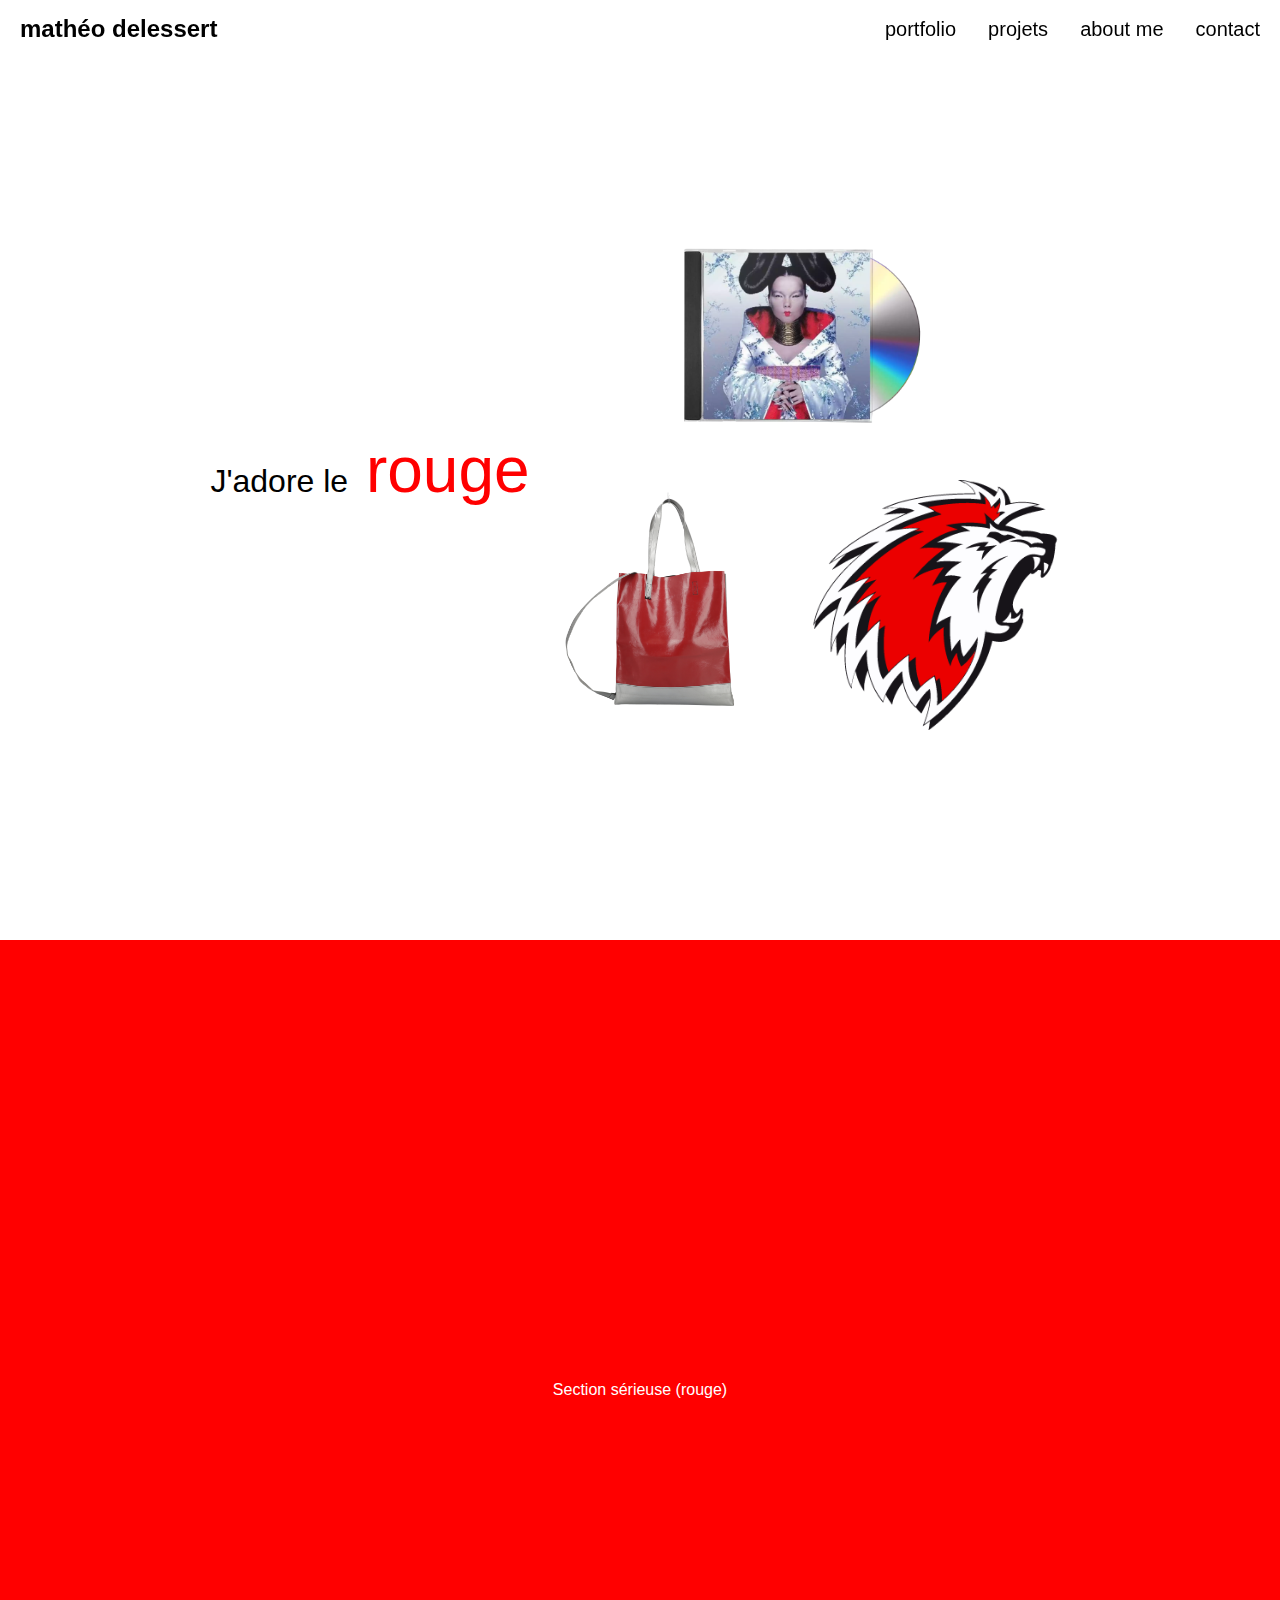
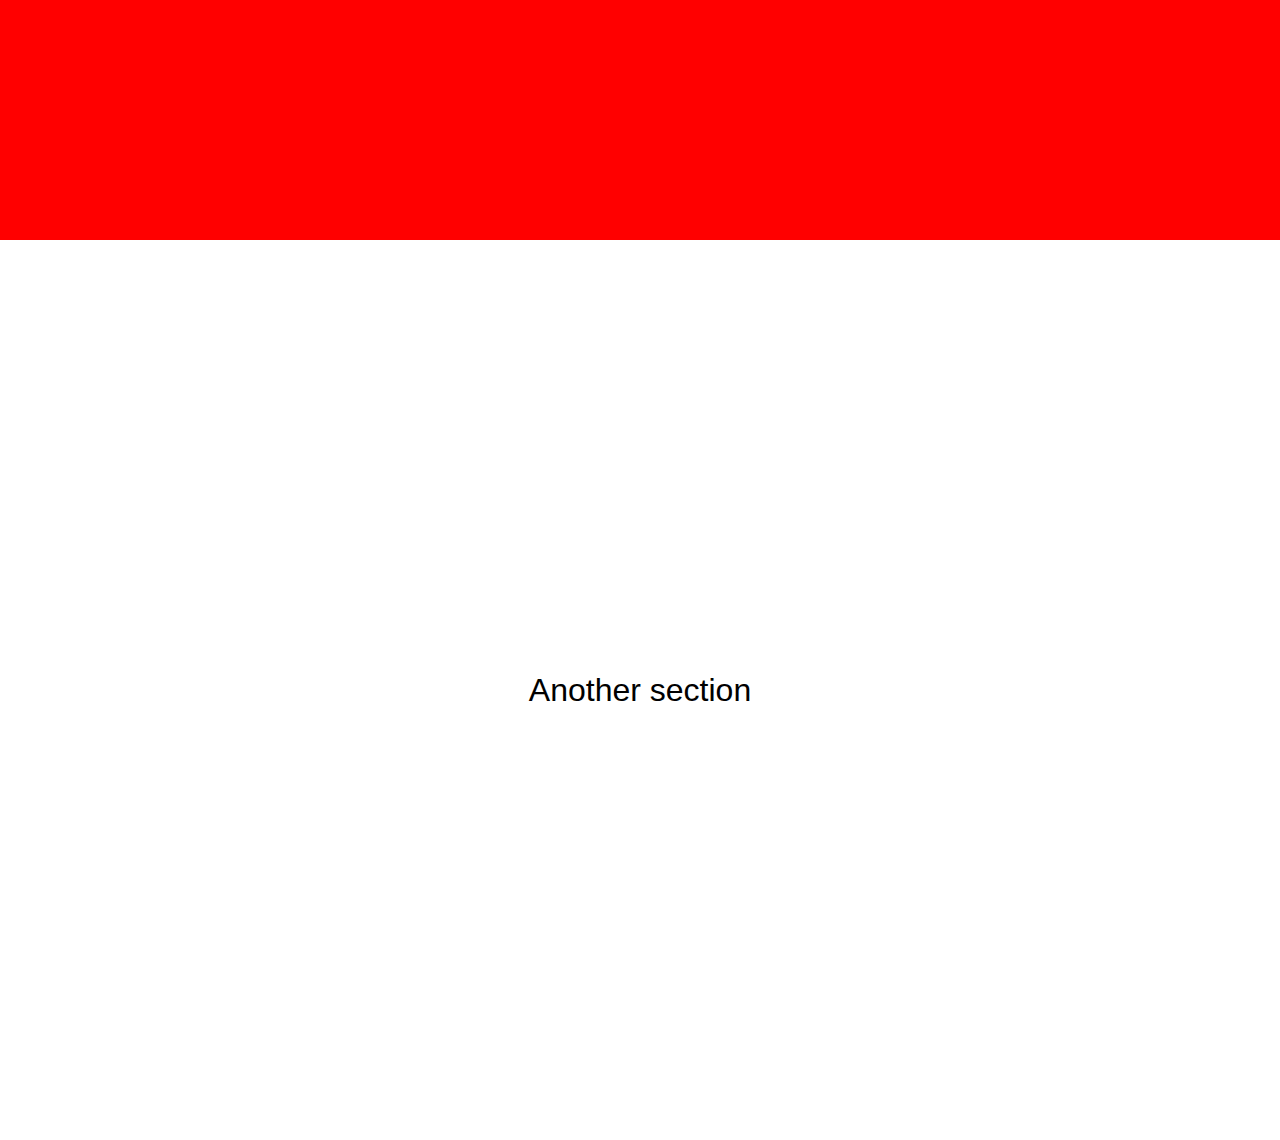
<file: about.html>
<!DOCTYPE html>
<html lang="fr">
<head>
    <meta charset="UTF-8">
    <meta name="viewport" content="width=device-width, initial-scale=1.0">
    <title>on se connaît?</title>
    <link rel="stylesheet" href="font.css">
    <style>
        /* Réinitialisation des marges et des paddings */
        * {
            margin: 0;
            padding: 0;
            box-sizing: border-box;
        }

        /* HEADER */
        header {
            position: fixed;
            top: 0;
            left: 0;
            width: 100%;
            padding: 15px 20px;
            color: black;
            z-index: 10;
            display: flex;
            justify-content: space-between;
            align-items: center;
            transition: color 0.3s ease;
        }

        header.white-text {
            color: white;
        }

        header.black-text {
            color: black;
        }

        /* Logo */
        .logo {
            white-space: nowrap;
            font-size: clamp(16px, 2vw, 24px);
            font-weight: bold;
            text-decoration: none;
            color: inherit;
            cursor: pointer;
        }

        /* Navigation */
        nav ul {
            list-style: none;
            display: flex;
            gap: 32px;
        }

        nav ul li a {
            white-space: nowrap;
            text-decoration: none;
            color: inherit;
            font-size: clamp(12px, 2vw, 20px);
            font-weight: 300;
            transition: transform 0.6s ease-in-out, letter-spacing 0.4s ease, text-shadow 0.4s ease;
        }

        nav ul li a:hover {
            font-weight: bolder;
            transform: scale(1.1);
            letter-spacing: 0.5px;
            text-shadow: 1px 1px 5px rgba(0, 0, 0, 0.2);
        }

        /* Mise en page */
        html, body {
            margin: 0;
            padding: 0;
            scroll-behavior: smooth;
        }

        /* Sections */
        .section_A {
            margin: clamp(5px, 2vw, 20px);
            height: 100vh;
            display: flex;
            align-items: center;
            justify-content: center;
            text-align: left;
            font-size: clamp(0.1rem, 2.5vw, 3.5vw)
        }
        .section_B{
            height: 100vh;
            display: flex;
            align-items: center;
            justify-content: center;
            text-align: left;
        }


        .section_C{
            height: 100vh;
            display: flex;
            align-items: center;
            justify-content: center;
            text-align: left;
            font-size: 2em;
        }
        #about_me {
            background-color: white;
            color: black;
            
        }

        #serious {
            background-color: red;
            color: white;
        }

        .rouge {
            color: red;
            font-size: clamp(1rem, 5vw, 5rem)

        }
        

        /* Style pour chaque "rangée" de la pyramide */
        .pyramid-row {
            display: flex;
            justify-content: center;
        }

        .pyramid-container img {
            width: 250px;
            margin: 10px;
            animation: float 3s ease-in-out infinite;
        }

        /* Appliquer des délais différents pour chaque image */
    .pyramid-row img:nth-child(0) {
    animation-delay: 0s;
}

    .pyramid-row img:nth-child(1) {
    animation-delay: 0.5s;
}

    .pyramid-row img:nth-child(2) {
    animation-delay: 2s;
}
@keyframes float {
            0%, 100% {
                transform: translateY(0);
            }
            50% {
                transform: translateY(-10px);
            }
        }
    </style>
</head>
<body class="custom-cursor">
    <!-- HEADER -->
    <header>
        <a href="index.html" class="logo">mathéo delessert</a>
        <nav>
            <ul>
                <li><a href="portfolio.html">portfolio</a></li>
                <li><a href="projets.html">projets</a></li>
                <li><a href="about.html">about me</a></li>
                <li><a href="contact.html">contact</a></li>
            </ul>
        </nav>
    </header>

    <!-- Section About Me -->
    <div class="section_A" id="about_me">
        <p>J'adore le<span class="rouge"> rouge</span></p>
        <!-- Conteneur pour la pyramide d'images flottantes -->
        <div class="pyramid-container">
            <div class="pyramid-row">
                <img src="red_album.png" alt="Image 1">
            </div>
            <div class="pyramid-row">
                <img src="freitag.png" class="image2" alt="Image 2">
                <img src="lhc.png" alt="Image 3">
            </div>
                
            </div>
        </div>
    </div>

    <div class="section_B" id="serious">
        Section sérieuse (rouge)
    </div>

    <div class="section_C" id="yay">
        Another section
    </div>

    <script>
        // Changer la couleur du texte du header en fonction de la section visible
        const header = document.querySelector('header');
        const aboutMeSection = document.getElementById('about_me');
        const seriousSection = document.getElementById('serious');

        function changeHeaderTextColor() {
            const aboutMeRect = aboutMeSection.getBoundingClientRect();
            const seriousRect = seriousSection.getBoundingClientRect();

            if (aboutMeRect.top < window.innerHeight && aboutMeRect.bottom > 0) {
                header.classList.add('black-text');
                header.classList.remove('white-text');
            } else if (seriousRect.top < window.innerHeight && seriousRect.bottom > 0) {
                header.classList.add('white-text');
                header.classList.remove('black-text');
            } else {
                header.classList.remove('white-text');
                header.classList.add('black-text');
            }
        }

        window.addEventListener('scroll', changeHeaderTextColor);
        changeHeaderTextColor();
    </script>
</body>
</html>
</file>
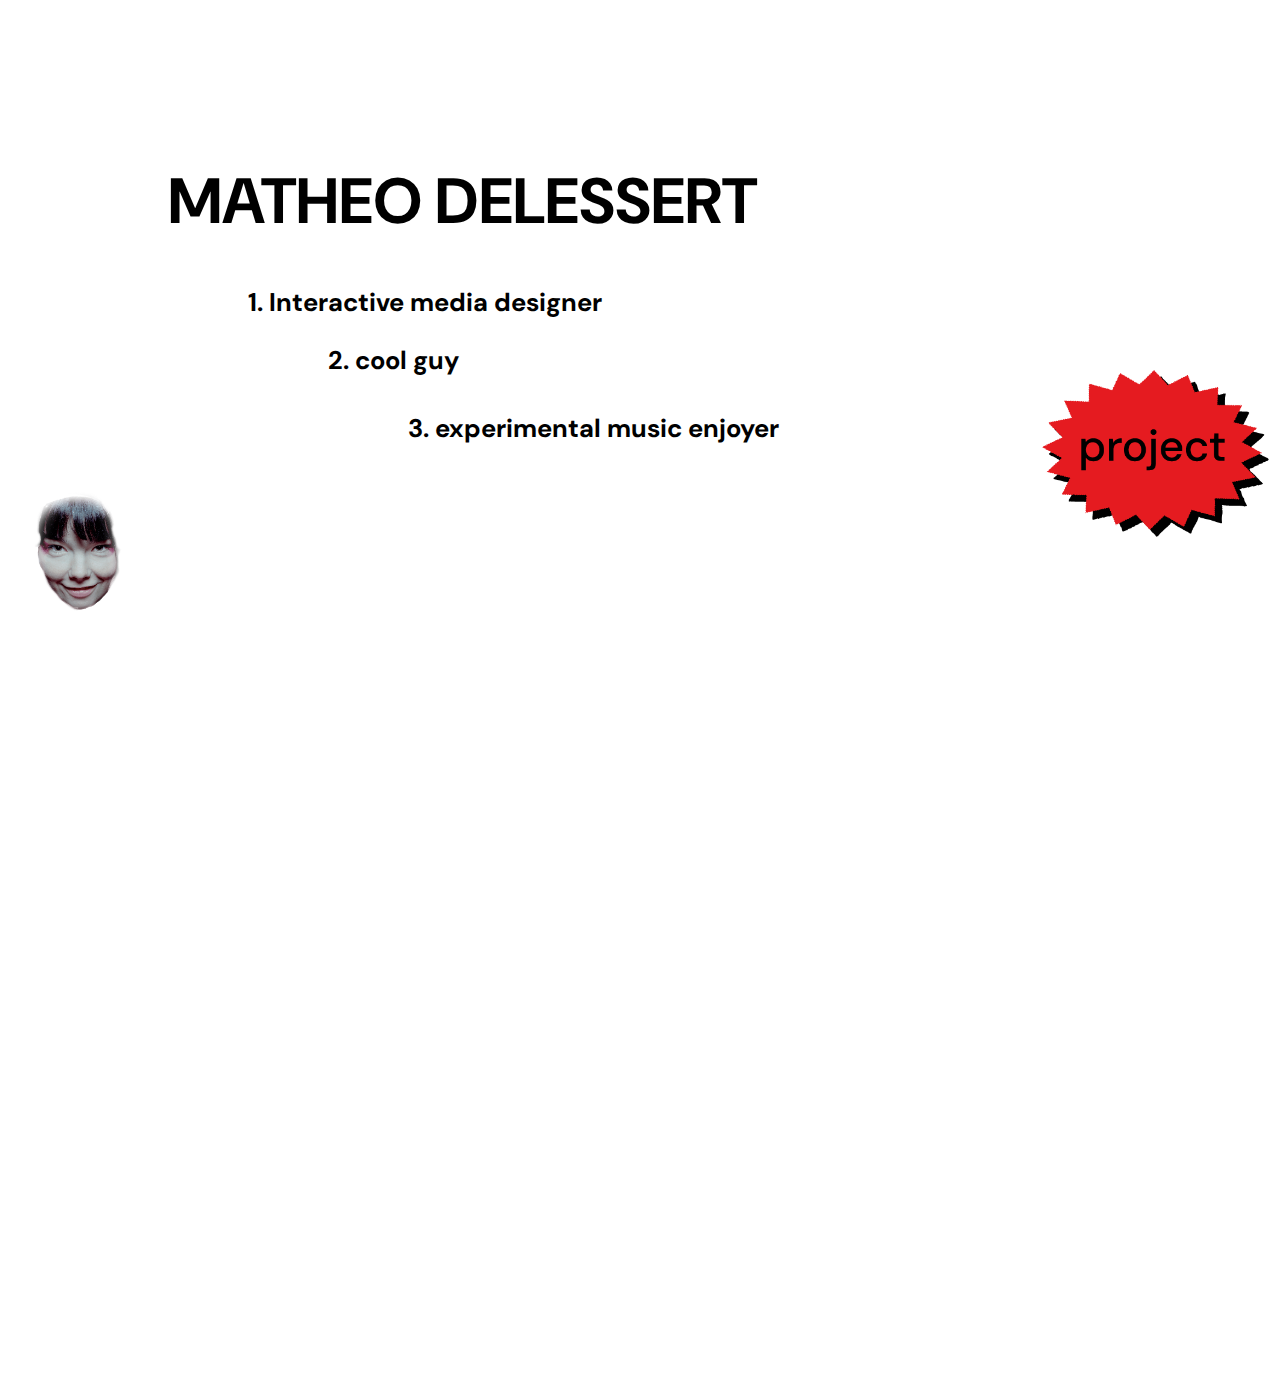
<file: main.html>
<!DOCTYPE html>
<html lang="en">
  <head>
    <meta charset="UTF-8" />
    <meta name="viewport" content="width=device-width, initial-scale=1.0" />
    <title>la casa</title>
  </head>

  <body>
    <style>
      /*Typographie*/
      @import url("https://fonts.googleapis.com/css2?family=DM+Sans:ital,opsz,wght@0,9..40,100..1000;1,9..40,100..1000&display=swap");

      body {
        font-family: "DM Sans", sans-serif;
      }

      h1 {
        font-size: 5vw;
      }

      h2 {
        font-size: 2vw;
      }

      h3 {
        font-size: 2vw;
      }

      h4 {
        font-size: 2vw;
      }

      a {
        color: inherit;
        text-decoration: none;
      }

      /* misen en page */

      h1 {
        margin-top: 10rem;
        margin-left: 10rem;
      }

      h2 {
        margin-left: 15rem;
      }

      h3 {
        margin-left: 20rem;
      }

      h4 {
        margin-left: 25rem;
      }
    </style>
    <style>
      /* Project bouton*/
      .image-button img {
  width: 20vw; /* Largeur en pourcentage de la largeur de la fenêtre */
  height: auto; /* Hauteur automatique pour conserver les proportions */
  display: block; /* Évite les espaces blancs autour de l'image */
}

/* Styles pour le bouton lui-même */
.image-button {
  position: fixed; /* Fixe le bouton à une position spécifique sur l'écran */
  right: 0; /* Colle le bouton au bord droit de la fenêtre */
  top: 50%; /* Place le bouton au milieu verticalement de la fenêtre */
  transform: translateY(-50%); /* Centre le bouton verticalement */
  display: flex; /* Assure que le contenu est bien centré à l'intérieur du bouton */
  border: none; /* Retire les bordures par défaut du bouton */
  background: transparent; /* Assure que le fond est transparent */
  padding: 0; /* Supprime les espacements internes par défaut */
}

/* Styles pour l'effet de survol du bouton */
.image-button:hover {
  opacity: 0.8; /* Réduit l'opacité au survol */
}
      .container {
    position: absolute;
    width: 100%;
    height: 100%;
    overflow: hidden; /* Pour éviter que l'image déborde */
    }

.animated-image {
    position: absolute;
    width: 150px; /* Ajustez la taille de l'image selon vos besoins */
    height: auto;
    }

.content {
    position: relative;
    z-index: 2; /* Assure que le texte est au-dessus de l'image */
    padding: 20px;
    }
    
    </style>
    <!-- Texte-->
    <h1>MATHEO DELESSERT</h1>
    <h2>1. Interactive media designer</h2>
    <h3>2. cool guy</h3>
    <h4>3. experimental music enjoyer</h4>
    <!-- Bouton -->
    <a href="project.html" class="image-button">
      <img src="BADGE.png" alt="go to lacasa" />
    </a>
    <!-- Björk head image info-->
    <div class="container">
      <img src="bjorK.png" alt="Bjork head" class="animated-image" id="animatedImage">
    </div>
    <div class="content">
    </div>
    <script src="script.js"></script>
    </div>
  </body>
</html>
</file>
<file: font.css>
@import url('https://fonts.cdnfonts.com/css/helvetica-neue-5');
body{
    font-family: 'Helvetica Neue', sans-serif;
        }
        /* Appliquer une image comme curseur personnalisé */
h1{
    font-weight: 400;
    margin-right: 50vw;
    margin-left: 5vw;
    margin-bottom: 15vw;
}
</file>
